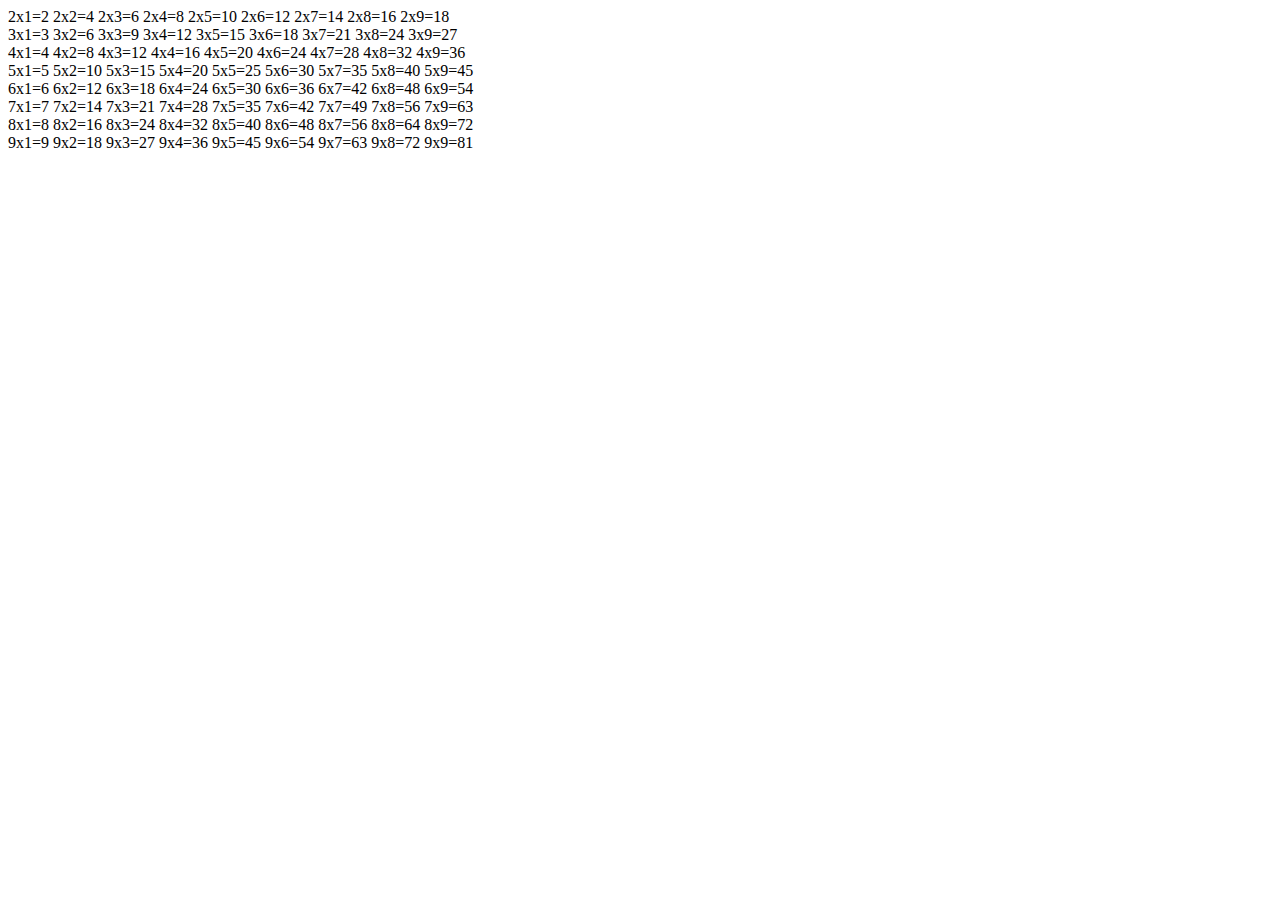
<file: bai1/index.html>
<!DOCTYPE html>
<html>
  <head>
    <title>bang cuu chuong</title>
  </head>
  <body>
    <script type="text/javascript">
      for (var i = 2; i <= 9; i++) {
        for (var j = 1; j <= 9; j++) {
          document.write(i + "x" + j + "=" + i * j);
          document.write("\t");
        }
        document.write("<br/>");
      }
    </script>
  </body>
</html>
</file>
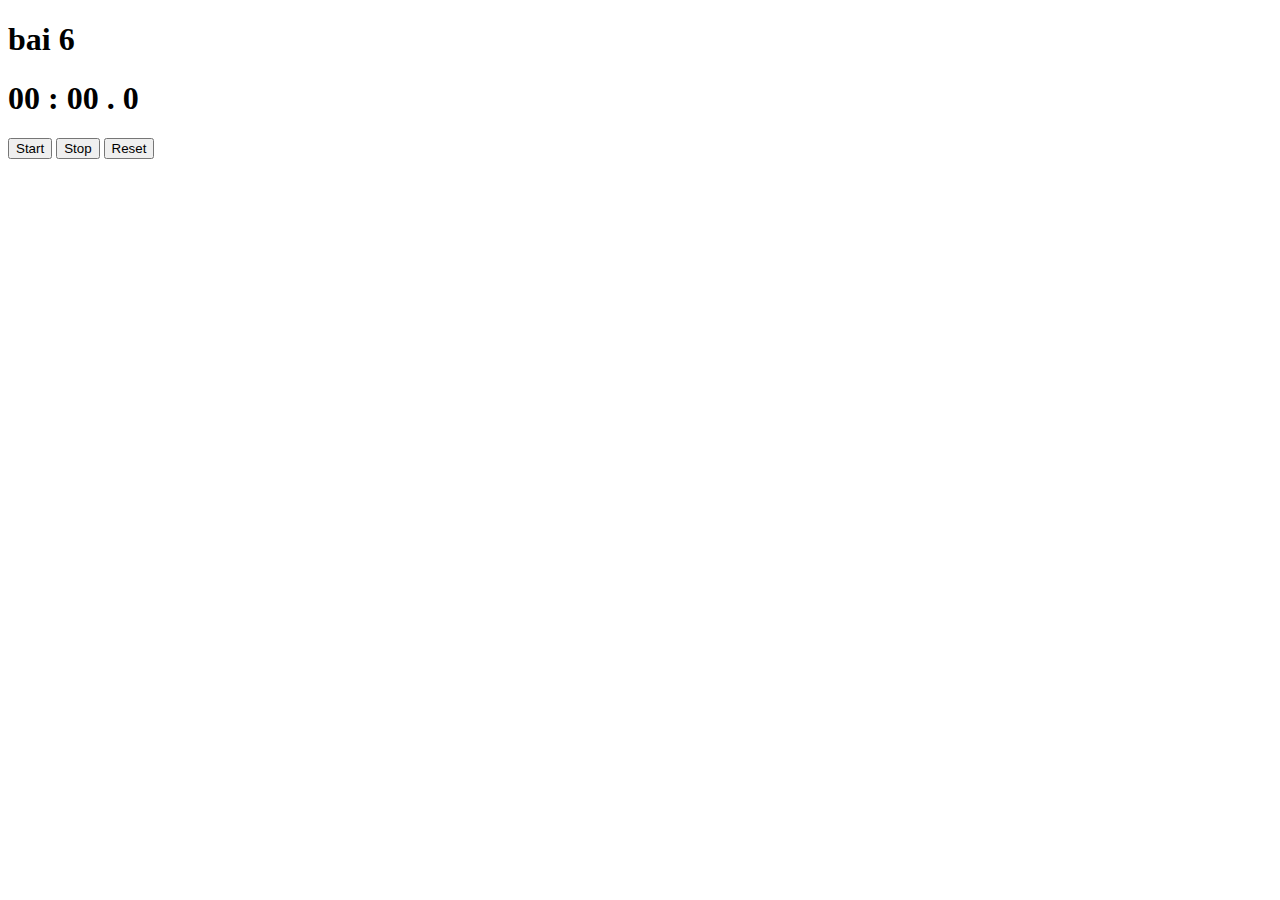
<file: bai3/index.html>
<!DOCTYPE html>
<html>
  <head>
    <title>bai</title>
  </head>
  <body>
    <h1>bai 6</h1>
    <div class="container">
      <h1 class="timer">
        <span class="minutes">00</span> : <span class="seconds">00</span> .
        <span class="milliseconds">0</span>
      </h1>
      <ol class="lapContainer"></ol>
      <div class="bottomPart">
        <div class="btns">
          <button class="toggle">Start</button>
          <button class="stop">Stop</button>
          <button class="reset">Reset</button>
        </div>
      </div>
    </div>
    <script type="text/javascript">
      //StopWatch
      function Stopwatch(elem) {
        var time = 0;
        var offset;
        var interval;

        function update() {
          if (this.isOn) {
            time += delta();
          }
          elem.textContent = timeFormatter(time);
        }

        function delta() {
          var now = Date.now();
          var timePassed = now - offset;

          offset = now;

          return timePassed;
        }

        function timeFormatter(time) {
          time = new Date(time);

          var minutes = time.getMinutes().toString();
          var seconds = time.getSeconds().toString();
          var milliseconds = time.getMilliseconds().toString();

          if (minutes.length < 2) {
            minutes = "0" + minutes;
          }

          if (seconds.length < 2) {
            seconds = "0" + seconds;
          }

          while (milliseconds.length < 1) {
            milliseconds = "0" + milliseconds;
          }

          var result = minutes + " : " + seconds + " . " + milliseconds;

          return result;
        }

        this.start = function () {
          interval = setInterval(update.bind(this), 1);
          offset = Date.now();
          this.isOn = true;
        };

        this.stop = function () {
          clearInterval(interval);
          interval = null;
          this.isOn = false;
        };

        this.reset = function () {
          time = 0;
          lapContainer.innerHTML = "";
          interval = null;
          this.isOn = false;
          update();
        };

        this.isOn = false;
      }

      //Main
      var timer = document.querySelector(".timer");
      var toggleBtn = document.querySelector(".toggle");
      var stopBtn = document.querySelector(".stop");
      var resetBtn = document.querySelector(".reset");
      var lapBtn = document.querySelector(".lap");
      var lapContainer = document.querySelector(".lapContainer");

      var watch = new Stopwatch(timer);

      function start() {
        watch.start();
      }

      function stop() {
        watch.stop();
      }

      function stopWhenOn() {
        toggleBtn.textContent = "Start";
        toggleBtn.classList.toggle("on");
        watch.stop();
        watch.reset();
      }

      toggleBtn.addEventListener("click", function () {
        watch.start();
      });

      stopBtn.addEventListener("click", function () {
        watch.stop();
      });

      resetBtn.addEventListener("click", function () {
        watch.isOn ? stopWhenOn() : watch.reset();
        // stop();
      });
    </script>
  </body>
</html>
</file>
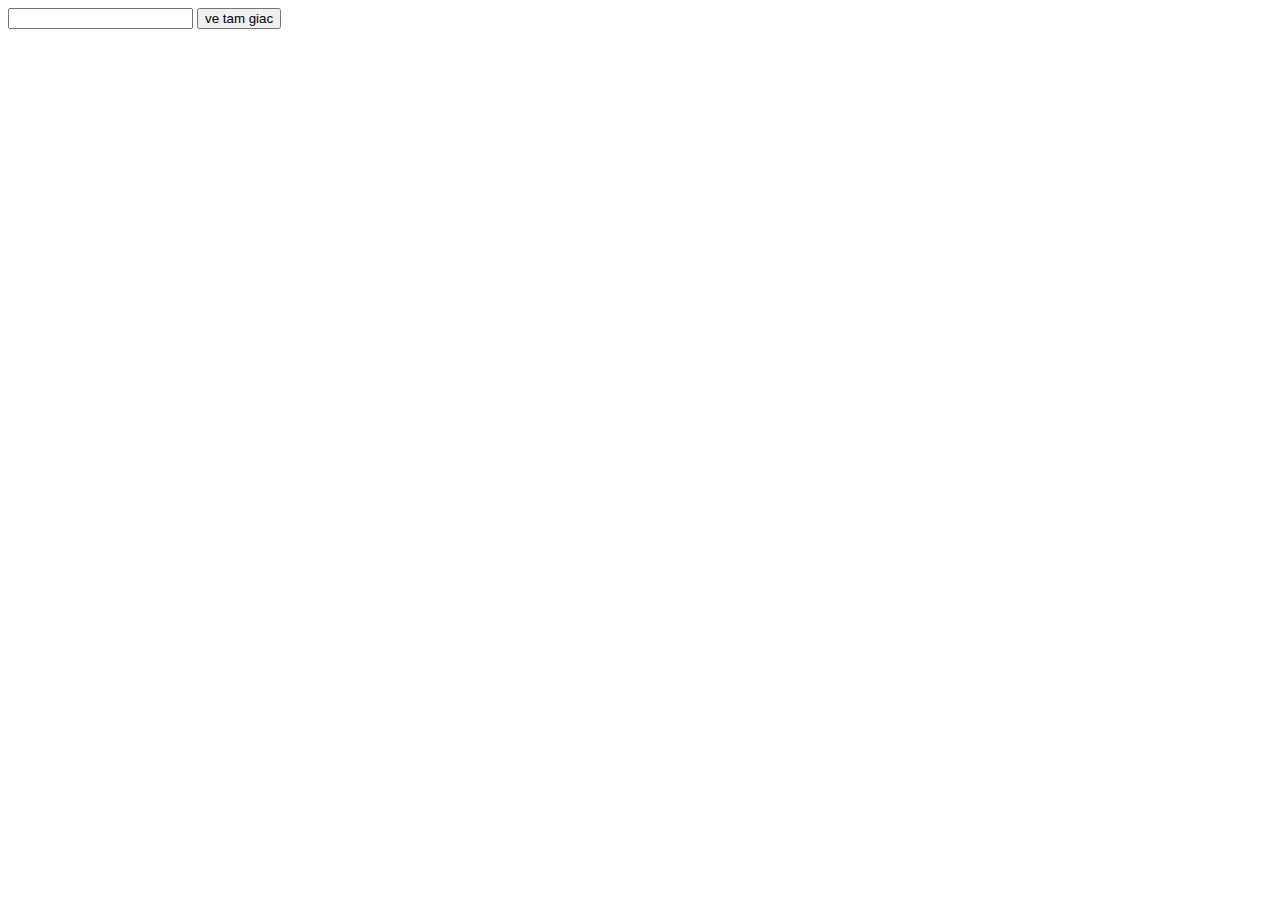
<file: bai4/index.html>
<!DOCTYPE html>
<html>
  <head>
    <title>bai4</title>
  </head>
  <body>
    <input type="text" id="N" />
    <button id="cong" onclick="myFunction()">ve tam giac</button>
    <script type="text/javascript">
      function myFunction() {
        var N = document.getElementById("N").value;
        N = parseInt(N);
        for (i = 1; i < N; i++) {
          for (j = 1; j <= i; j++) {
            document.write(j + "");
          }
          document.writeln("<br/>");
        }
      }
    </script>
  </body>
</html>
</file>
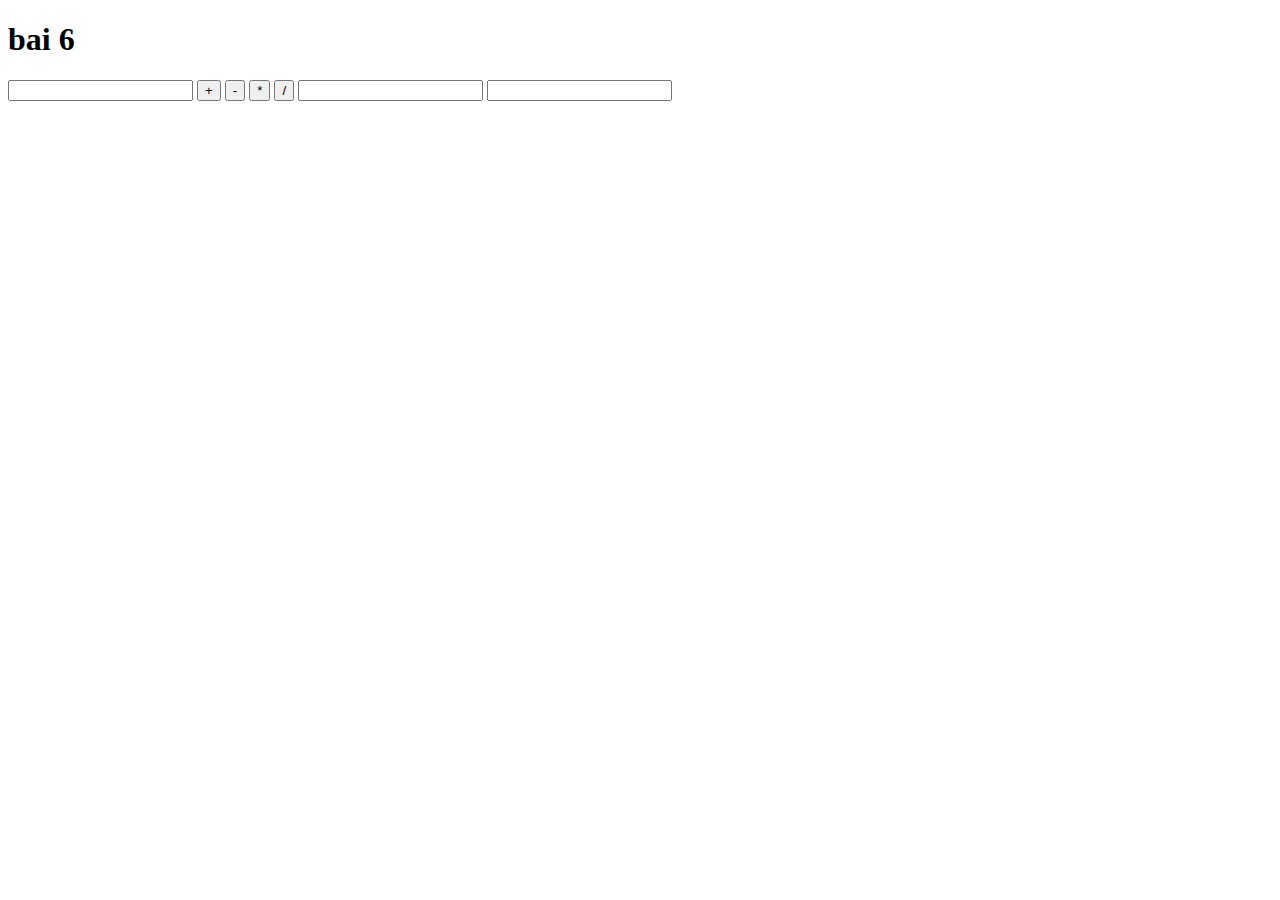
<file: bai6/index.html>
<!DOCTYPE html>
<html>
  <head>
    <title>bai 6</title>
  </head>
  <body>
    <h1>bai 6</h1>

    <input type="text" id="n1" />
    <button id="cong" onclick="myFunction()">+</button>
    <button id="tru" onclick="myFunction()">-</button>
    <button id="nhan" onclick="myFunction()">*</button>
    <button id="chia" onclick="myFunction()">/</button>
    <input type="text" id="n2" />
    <input type="text" id="result" />

    <script type="text/javascript">
      function myFunction() {
        var n1 = document.getElementById("n1").value;
        var n2 = document.getElementById("n2").value;
        var result = 0;
        var cong = document.getElementById("cong").value;
        var tru = document.getElementById("tru").value;
        var nhan = document.getElementById("nhan").value;
        var chia = document.getElementById("chia").value;
        if (cong) {
          result = parseInt(n1) + parseInt(n2);
        } else if (tru == "-") {
          result = parseInt(n1) - parseInt(n2);
        } else if (nhan == "*") {
          result = parseInt(n1) * parseInt(n2);
        } else {
          result = parseInt(n1) / parseInt(n2);
        }
        document.getElementById("result").value = result;
      }
    </script>
  </body>
</html>
</file>
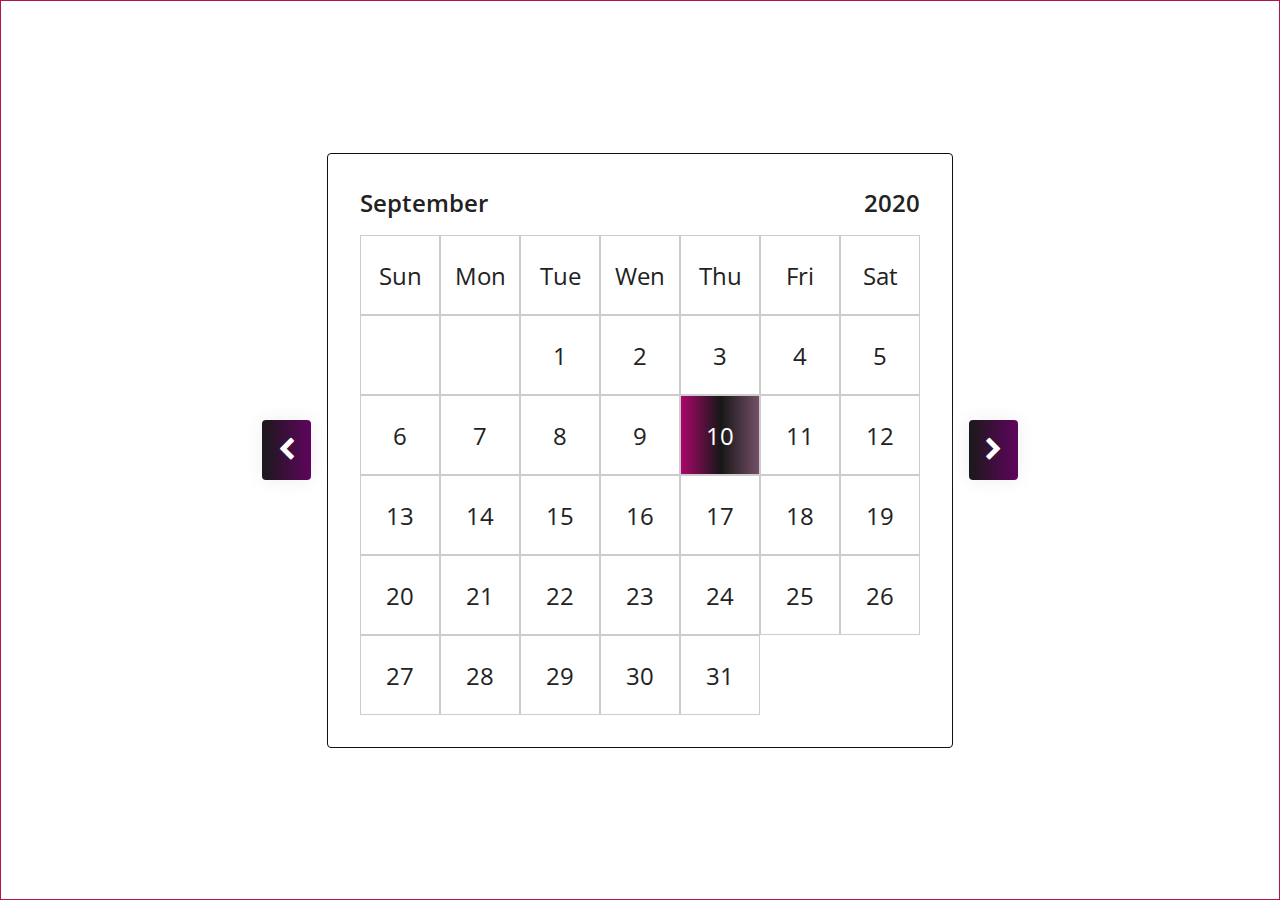
<file: bai7/inđex.html>
<!DOCTYPE html>
<html lang="en">

<head>
    <meta charset="UTF-8">
    <meta name="viewport" content="width=device-width, initial-scale=1.0">
    <link rel="stylesheet" href="https://stackpath.bootstrapcdn.com/font-awesome/4.7.0/css/font-awesome.min.css"
        integrity="sha384-wvfXpqpZZVQGK6TAh5PVlGOfQNHSoD2xbE+QkPxCAFlNEevoEH3Sl0sibVcOQVnN" crossorigin="anonymous">
    <link rel="preconnect" href="https://fonts.gstatic.com">
    <link href="https://fonts.googleapis.com/css2?family=Open+Sans:ital,wght@0,400;0,600;0,700;0,800;1,400&display=swap"
        rel="stylesheet">
    <link rel="stylesheet" href="./style.css">
    <title>Document</title>
</head>

<body>
    <div class="container">
        <button class="btn btn-prev">
            <span><i class="fa fa-chevron-left" aria-hidden="true"></i></span>
        </button>
        <div class="calendar">
            <div class="info">
                <p class="month">September</p>
                <p class="year">2020</p>
            </div>
            <div class="date">
                <div class="day-name">Sun</div>
                <div class="day-name">Mon</div>
                <div class="day-name">Tue</div>
                <div class="day-name">Wen</div>
                <div class="day-name">Thu</div>
                <div class="day-name">Fri</div>
                <div class="day-name">Sat</div>
            </div>
            <div class="date date-container">
                <div class="day"></div>
                <div class="day"></div>
                <div class="day">1</div>
                <div class="day">2</div>
                <div class="day">3</div>
                <div class="day">4</div>
                <div class="day">5</div>
                <div class="day">6</div>
                <div class="day">7</div>
                <div class="day">8</div>
                <div class="day">9</div>
                <div class="day active">10</div>
                <div class="day">11</div>
                <div class="day">12</div>
                <div class="day">13</div>
                <div class="day">14</div>
                <div class="day">15</div>
                <div class="day">16</div>
                <div class="day">17</div>
                <div class="day">18</div>
                <div class="day">19</div>
                <div class="day">20</div>
                <div class="day">21</div>
                <div class="day">22</div>
                <div class="day">23</div>
                <div class="day">24</div>
                <div class="day">25</div>
                <div class="day">26</div>
                <div class="day">27</div>
                <div class="day">28</div>
                <div class="day">29</div>
                <div class="day">30</div>
                <div class="day">31</div>
            </div>
        </div>
        <button class="btn btn-next">
            <span><i class="fa fa-chevron-right" aria-hidden="true"></i></span>
        </button>
    </div>

    <script >
        
    </script>
</body>

</html>
</file>
<file: bai7/style.css>
*,
*::after,
*::before {
    padding: 0;
    margin: 0;
    box-sizing: border-box;
}

html {
    font-size: 16px;
}

body {
    color: #222;
    font-family: 'Open Sans', sans-serif;
}

.container {
    display: flex;
    justify-content: center;
    align-items: center;
    border: 1px solid #b1154a;

    height: 100vh;
    overflow: hidden;
}

.calendar {
    width: 626px;
    background-color: #fff;
    padding: 2rem;
    border-radius: 4px;
    border: 1px solid #121111;
}


.info {
    display: flex;
    justify-content: space-between;
    margin-bottom: 1rem;
}

.info p {
    font-size: 1.5rem;
    font-weight: 600;
}
.info h1 {
    text-transform: uppercase;
    margin-bottom: 2rem;
    text-align: center;
}
.date {
    display: flex;
    flex-wrap: wrap;
}

.day,
.day-name {
    width: 80px;
    height: 80px;
    border: 1px solid #ccc;

    font-size: 1.5rem;
    text-align: center;
    line-height: 80px;
}

.btn {
    display: inline-block;
    padding: 1rem;
    font-size: 1.5rem;
    border: none;
    outline: none;
    cursor: pointer;
    border-radius: 4px;
    transition: all 0.5s ease-in;
}

.btn {
    background-image: linear-gradient(to right,
            #1a191a 0%,
            #61045f 51%,
            #100f0f 100%);
}

.btn {
    background-size: 200% auto;
    color: #fff;
    box-shadow: 0 0 20px #eee;
}

.btn:hover {
    background-position: right center;
    color: #fff;
    text-decoration: none;
}

.btn-next {
    margin-left: 1rem;
}

.btn-prev {
    margin-right: 1rem;
}

.day.active {
    background-image: linear-gradient(to right,
            #aa076b 0%,
            #171717 51%,
            #754f67 100%);
    color: #fff;
}
</file>
